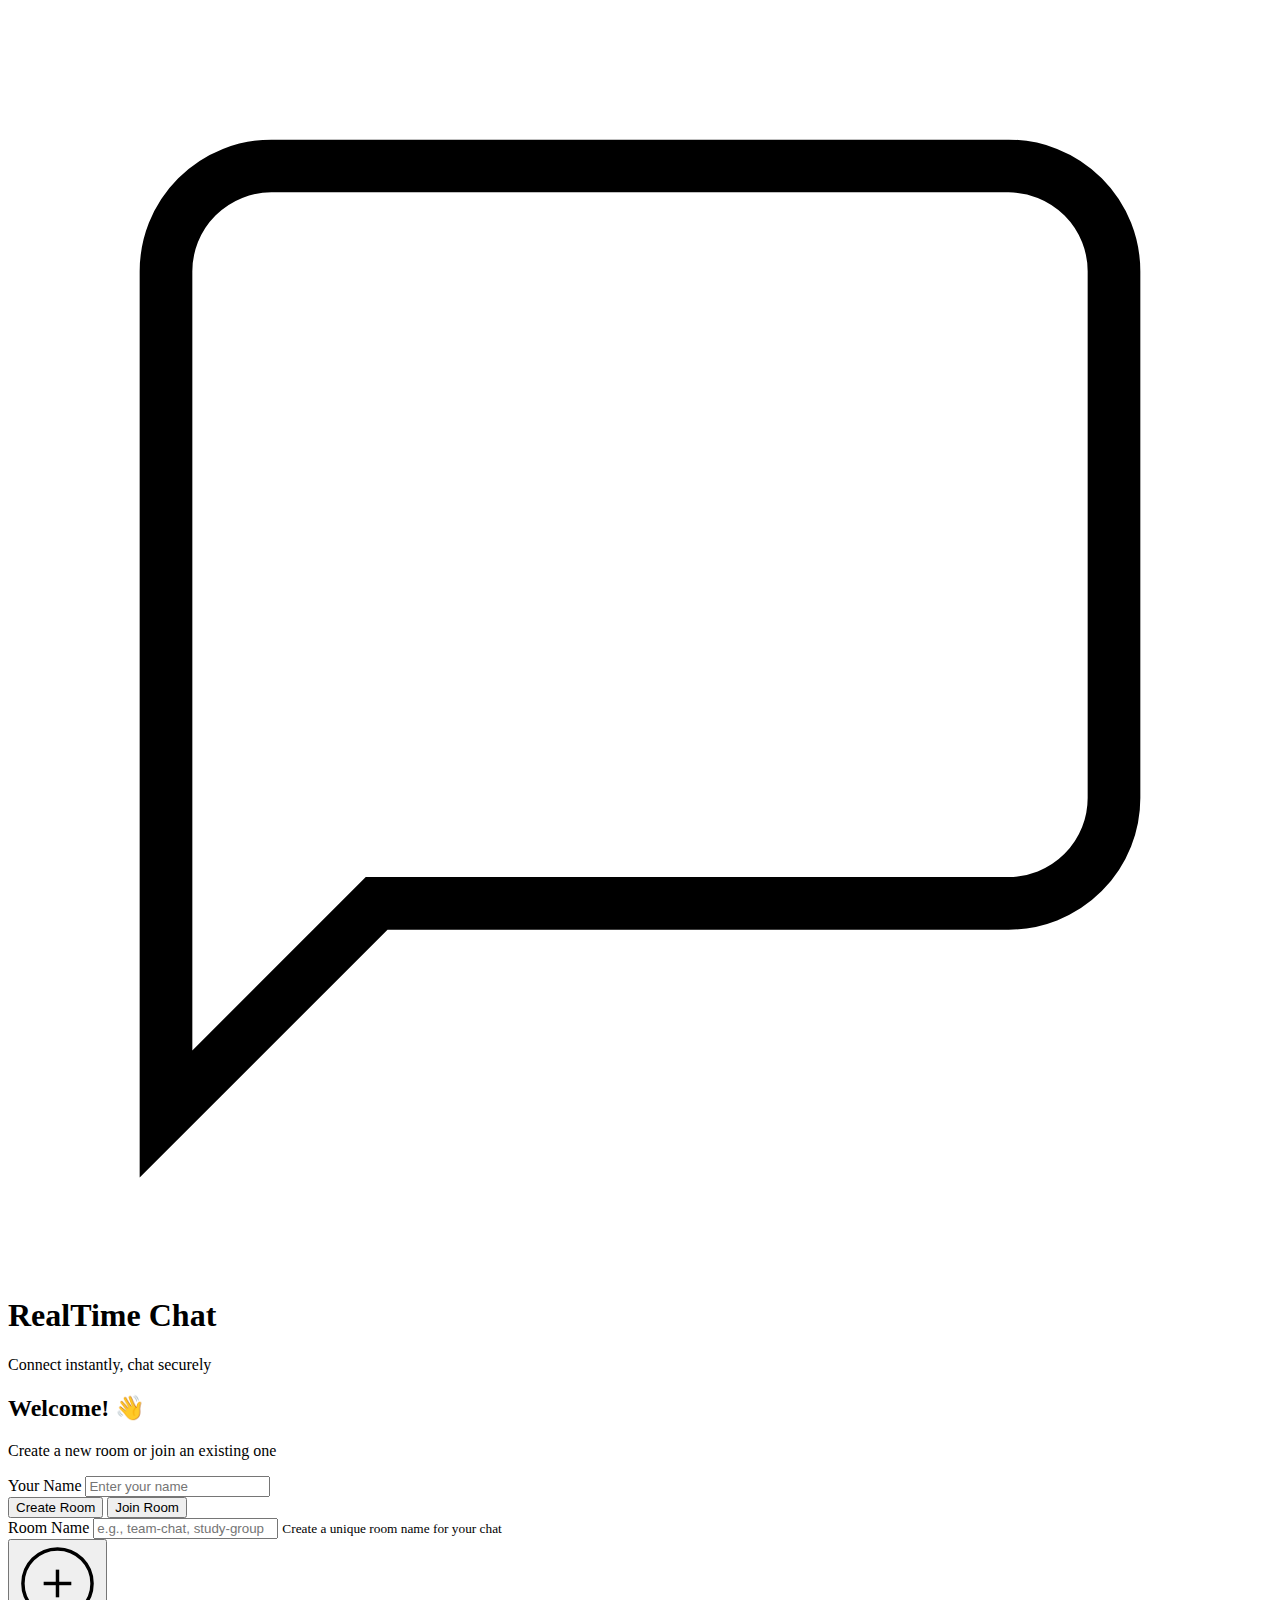
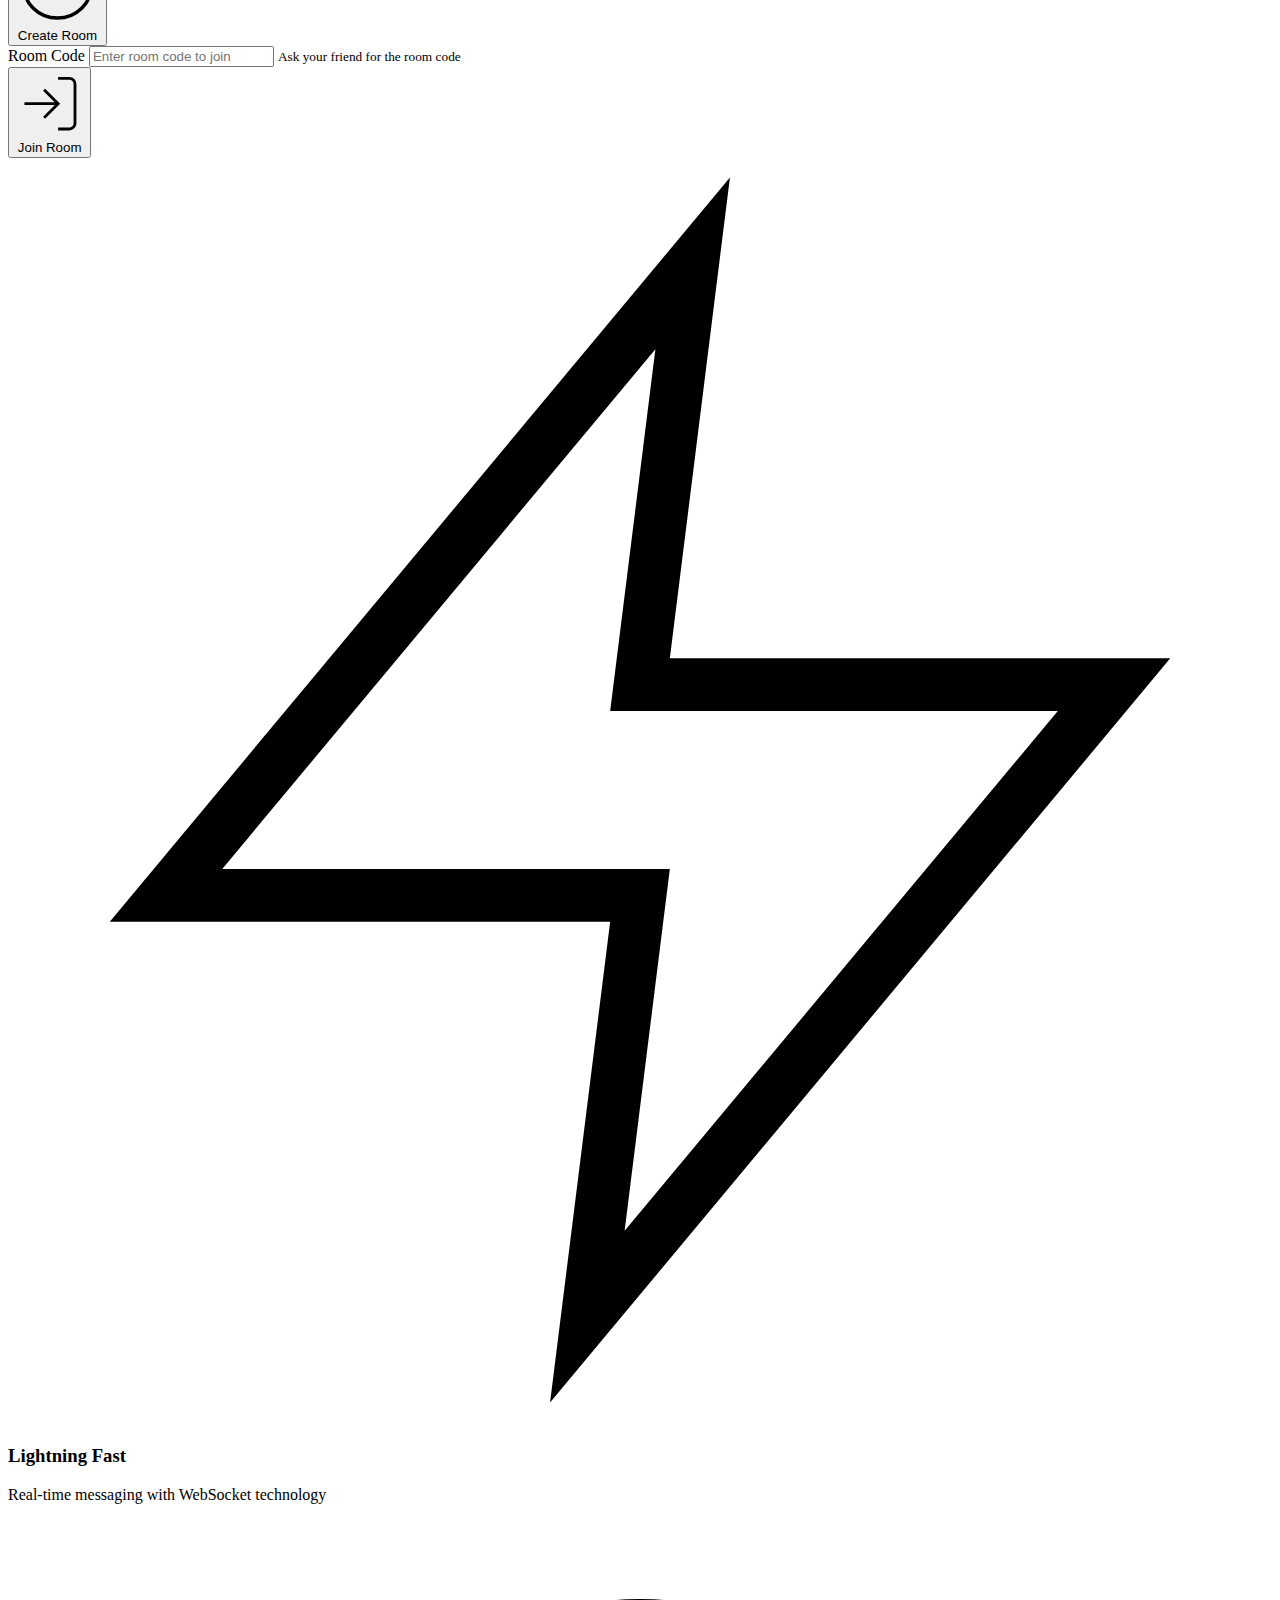
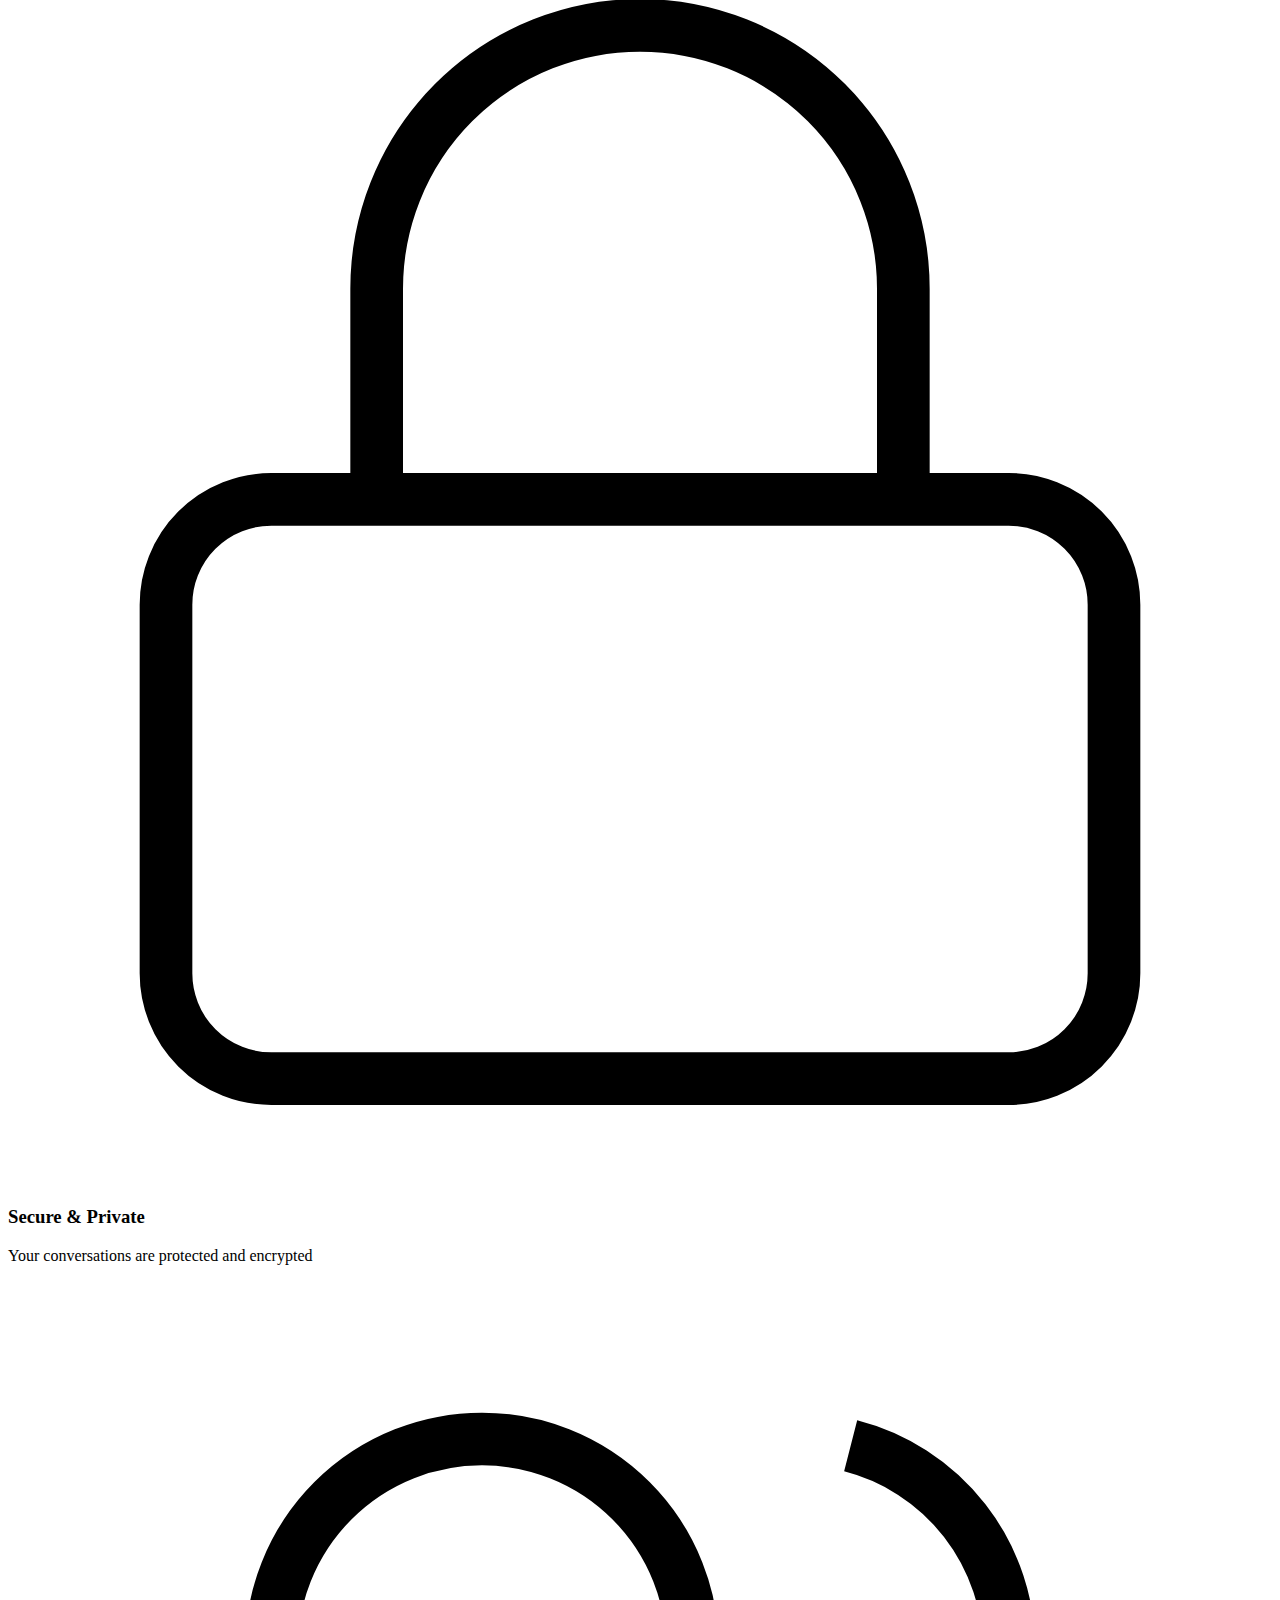
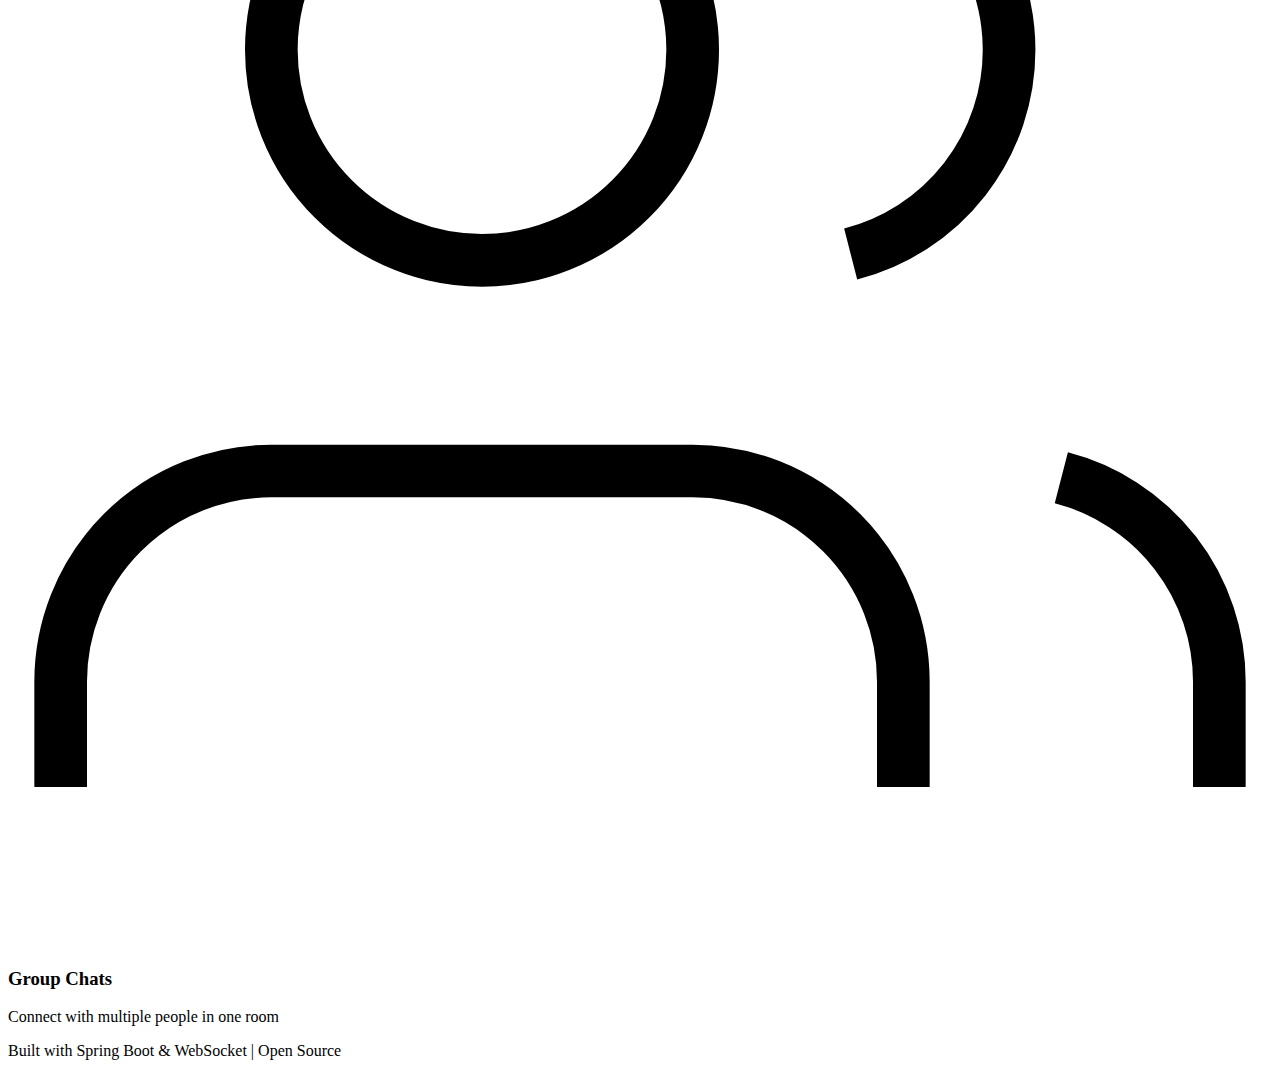
<file: src/main/resources/templates/index.html>
<!DOCTYPE html>
<html lang="en" xmlns:th="http://www.thymeleaf.org">
<head>
    <meta charset="UTF-8">
    <meta name="viewport" content="width=device-width, initial-scale=1.0">
    <title>Chat App - Join or Create Room</title>
    <link rel="stylesheet" th:href="@{/css/style.css}">
</head>
<body class="home-page">
<div class="container">
    <!-- Header Section -->
    <header class="home-header">
        <div class="logo-section">
            <svg class="logo-icon" viewBox="0 0 24 24" fill="none" stroke="currentColor">
                <path d="M21 15a2 2 0 0 1-2 2H7l-4 4V5a2 2 0 0 1 2-2h14a2 2 0 0 1 2 2z"/>
            </svg>
            <h1>RealTime Chat</h1>
        </div>
        <p class="tagline">Connect instantly, chat securely</p>
    </header>

    <!-- Main Content Card -->
    <div class="home-card">
        <div class="card-header">
            <h2>Welcome! 👋</h2>
            <p>Create a new room or join an existing one</p>
        </div>

        <!-- Username Input -->
        <div class="form-group">
            <label for="username">Your Name</label>
            <input
                    type="text"
                    id="username"
                    placeholder="Enter your name"
                    maxlength="30"
                    required
            >
        </div>

        <!-- Tab Navigation -->
        <div class="tab-container">
            <button class="tab-btn active" data-tab="create">Create Room</button>
            <button class="tab-btn" data-tab="join">Join Room</button>
        </div>

        <!-- Create Room Tab -->
        <div class="tab-content active" id="create-tab">
            <div class="form-group">
                <label for="create-room-id">Room Name</label>
                <input
                        type="text"
                        id="create-room-id"
                        placeholder="e.g., team-chat, study-group"
                        maxlength="50"
                >
                <small>Create a unique room name for your chat</small>
            </div>
            <button class="btn btn-primary" id="create-btn">
                <svg viewBox="0 0 24 24" fill="none" stroke="currentColor">
                    <circle cx="12" cy="12" r="10"/>
                    <line x1="12" y1="8" x2="12" y2="16"/>
                    <line x1="8" y1="12" x2="16" y2="12"/>
                </svg>
                Create Room
            </button>
        </div>

        <!-- Join Room Tab -->
        <div class="tab-content" id="join-tab">
            <div class="form-group">
                <label for="join-room-id">Room Code</label>
                <input
                        type="text"
                        id="join-room-id"
                        placeholder="Enter room code to join"
                        maxlength="50"
                >
                <small>Ask your friend for the room code</small>
            </div>
            <button class="btn btn-primary" id="join-btn">
                <svg viewBox="0 0 24 24" fill="none" stroke="currentColor">
                    <path d="M15 3h4a2 2 0 0 1 2 2v14a2 2 0 0 1-2 2h-4"/>
                    <polyline points="10 17 15 12 10 7"/>
                    <line x1="15" y1="12" x2="3" y2="12"/>
                </svg>
                Join Room
            </button>
        </div>

        <!-- Error Message -->
        <div class="error-message" id="error-msg" style="display: none;"></div>
    </div>

    <!-- Features Section -->
    <div class="features-grid">
        <div class="feature-card">
            <svg viewBox="0 0 24 24" fill="none" stroke="currentColor">
                <path d="M13 2L3 14h9l-1 8 10-12h-9l1-8z"/>
            </svg>
            <h3>Lightning Fast</h3>
            <p>Real-time messaging with WebSocket technology</p>
        </div>
        <div class="feature-card">
            <svg viewBox="0 0 24 24" fill="none" stroke="currentColor">
                <rect x="3" y="11" width="18" height="11" rx="2" ry="2"/>
                <path d="M7 11V7a5 5 0 0 1 10 0v4"/>
            </svg>
            <h3>Secure & Private</h3>
            <p>Your conversations are protected and encrypted</p>
        </div>
        <div class="feature-card">
            <svg viewBox="0 0 24 24" fill="none" stroke="currentColor">
                <path d="M17 21v-2a4 4 0 0 0-4-4H5a4 4 0 0 0-4 4v2"/>
                <circle cx="9" cy="7" r="4"/>
                <path d="M23 21v-2a4 4 0 0 0-3-3.87"/>
                <path d="M16 3.13a4 4 0 0 1 0 7.75"/>
            </svg>
            <h3>Group Chats</h3>
            <p>Connect with multiple people in one room</p>
        </div>
    </div>

    <!-- Footer -->
    <footer class="home-footer">
        <p>Built with Spring Boot & WebSocket | Open Source</p>
    </footer>
</div>

<script>
    // Tab switching
    document.querySelectorAll('.tab-btn').forEach(btn => {
        btn.addEventListener('click', () => {
            const tab = btn.dataset.tab;

            // Update active tab button
            document.querySelectorAll('.tab-btn').forEach(b => b.classList.remove('active'));
            btn.classList.add('active');

            // Update active tab content
            document.querySelectorAll('.tab-content').forEach(content => {
                content.classList.remove('active');
            });
            document.getElementById(tab + '-tab').classList.add('active');
        });
    });

    // Show error message
    function showError(message) {
        const errorDiv = document.getElementById('error-msg');
        errorDiv.textContent = message;
        errorDiv.style.display = 'block';
        setTimeout(() => {
            errorDiv.style.display = 'none';
        }, 5000);
    }

    // Validate and navigate
    function validateAndNavigate(roomId) {
        const username = document.getElementById('username').value.trim();

        if (!username) {
            showError('Please enter your name');
            return;
        }

        if (!roomId) {
            showError('Please enter a room name/code');
            return;
        }

        // Navigate to room
        window.location.href = `/room/${encodeURIComponent(roomId)}?username=${encodeURIComponent(username)}`;
    }

    // Create room button
    document.getElementById('create-btn').addEventListener('click', () => {
        const roomId = document.getElementById('create-room-id').value.trim();
        validateAndNavigate(roomId);
    });

    // Join room button
    document.getElementById('join-btn').addEventListener('click', () => {
        const roomId = document.getElementById('join-room-id').value.trim();
        validateAndNavigate(roomId);
    });

    // Enter key support
    document.querySelectorAll('input').forEach(input => {
        input.addEventListener('keypress', (e) => {
            if (e.key === 'Enter') {
                const activeTab = document.querySelector('.tab-content.active');
                if (activeTab.id === 'create-tab') {
                    document.getElementById('create-btn').click();
                } else {
                    document.getElementById('join-btn').click();
                }
            }
        });
    });
</script>
</body>
</html>
</file>
